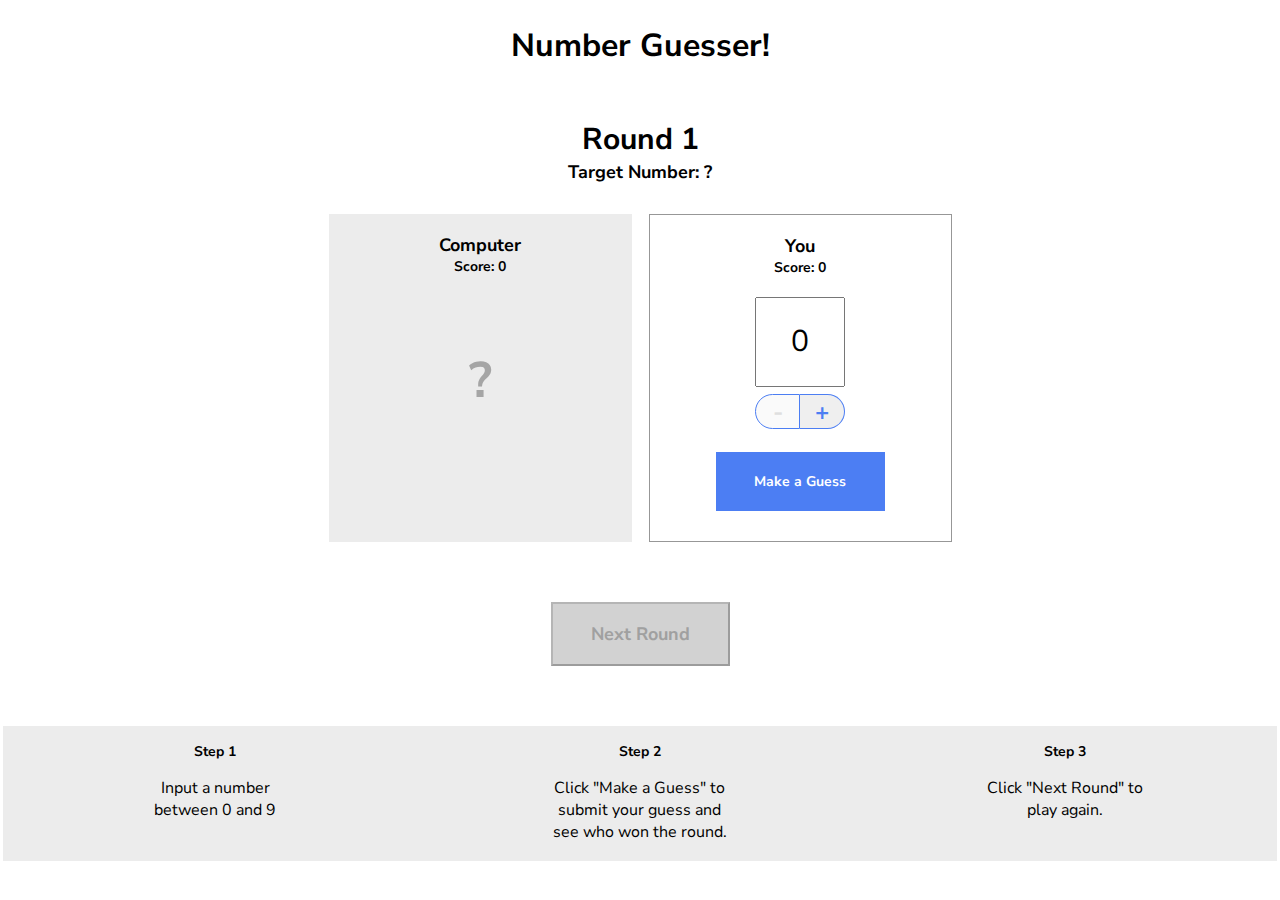
<file: Challenge-Project-Number-Guesser-main/Challenge-Project-Number-Guesser-main/index.html>
<!doctype html>

<html>
  <head>
    <title>Number Guesser</title>
    <link href="https://fonts.googleapis.com/css?family=Nunito+Sans:400,700" rel="stylesheet">
    <link rel="stylesheet" href="./style.css">
  </head>
  <body>
    <div class="game-container">
      <header>
        <h1>Number Guesser!</h1>
      </header>
      
      <div class="rounds">
        <p class="round-label">Round <span id="round-number">1</span></p>
        <p class="guess-label">Target Number: <span id="target-number">?</span></p>
      </div>

      <div class="guessing-area">
        <div class="guess computer-guess">
          <div class="guess-title">
            <p class="guess-label">Computer</p>
            <p class="score-label">Score: <span id="computer-score">0</span></p>
          </div>
          <p id="computer-guess">?</p>
          <p class="winning-text" id="computer-wins"></p>
        </div>
        <div class="guess human-guess">
          <div class="guess-title">
            <p class="guess-label">You</p>
            <p class="score-label">Score: <span id="human-score">0</span></p>
          </div>
          <input type="number" id="human-guess" min=0 max=9 value=0>
          <div class="number-controls">
            <button class="number-control left" id="subtract" disabled>-</button>
            <button class="number-control right" id="add">+</button>
          </div>
          <button class="button" id="guess">Make a Guess</button>
        </div>
      </div>

      <div class="next-round-container">
        <button class="button" id="next-round" disabled>Next Round</button>
      </div>

    </div>
    
    <div class="instructions">
      <div class="instruction">
        <h3>Step 1</h3>
        <p>Input a number between 0 and 9</p>
      </div>
      <div class="instruction">
        <h3>Step 2</h3>
        <p>Click "Make a Guess" to submit your guess and see who won the round.</p>
      </div>
      <div class="instruction">
        <h3>Step 3</h3>
        <p>Click "Next Round" to play again.</p>
      </div>
    </div>

    <script src="./script.js"></script>
    <script src="./game.js"></script>
  </body>
</html>
</file>
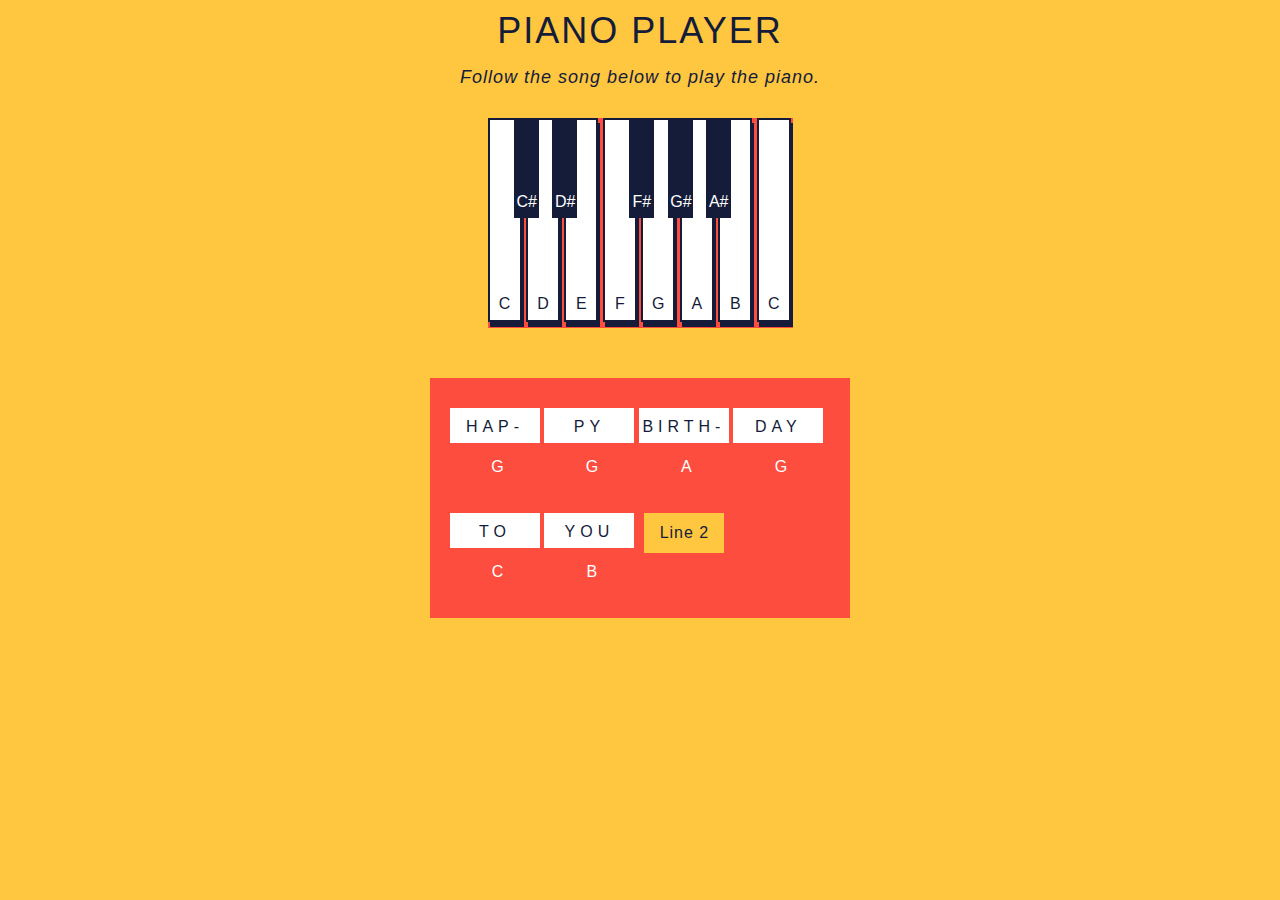
<file: Piano-Keys-main/Piano-Keys-main/index.html>
<!DOCTYPE html>
<html lang="en" >

<head>
  <meta charset="UTF-8">
  <link rel="stylesheet" href="style.css">
</head>

<body>
  <p class='title'>Piano Player</p>
  <p id='demo'>Follow the song below to play  the piano.</p>
  <section class="piano">
    <section id='c-key' class="key">
      <section class='keynote'>C</section>
    </section>
    <section id='c-sharp-key' class="black-key">
      <section class='black-keynote'>C#</section>
    </section>
    <section id='d-key' class="key">
      <section class='keynote'>D</section>
    </section>
    <section id='d-sharp-key' class="black-key">
      <section class='black-keynote'>D#</section>
    </section>
    <section id='e-key' class="key">
      <section class='keynote'>E</section>
    </section>
    <section id='f-key' class="key">
      <section class='keynote'>F</section>
    </section>
    <section id='f-sharp-key' class="black-key">
      <section class='black-keynote'>F#</section>
    </section>
    <section id='g-key' class="key">
      <section class='keynote'>G</section>
    </section>
    <section id='g-sharp-key' class="black-key">
      <section class='black-keynote'>G#</section>
    </section>
    <section id='a-key' class="key">
      <section class='keynote'>A</section>
    </section>
    <section id='a-sharp-key' class="black-key">
      <section class='black-keynote'>A#</section>
    </section>
    <section id='b-key' class="key">
      <section class='keynote'>B</section>
    </section>
    <section id='high-c-key' class="key">
      <div class='keynote'>C</div>
    </section>
  </section>

  <section id='lyrics'>
    <section id='column-one'>
      <section id="word-one">HAP-</section>
      <section id="letter-note-one">G</section>
    </section>
    <section id='column-two'>
      <section id="word-two">PY</section>
      <section id="letter-note-two">G</section>
    </section>
    <section id='column-three'>
      <section id="word-three">BIRTH-</section>
      <section id="letter-note-three">A</section>
    </section>
    <section id='column-four'>
      <section id="word-four">DAY</section>
      <section id="letter-note-four">G</section>
    </section>
    <section id='column-five'>
      <section id="word-five">TO</section>
      <section id="letter-note-five">C</section>
    </section>
    <section id='column-six'>
      <section id="word-six">YOU</section>
      <section id="letter-note-six">B</section>
    </section>
    <section id='column-optional' class='column-optional'>
      <section id="word-optional">END</section>
      <section id="letter-note-optional">A</section>
    </section>

    <button id="first-next-line">Line 2</button>
    <button id="second-next-line">Line 3</button>
    <button id="third-next-line">Line 4</button>
    <button id="fourth-next-line">Reset</button>
  </section>

  <script  src="main.js"></script>

</body>
</html>
</file>
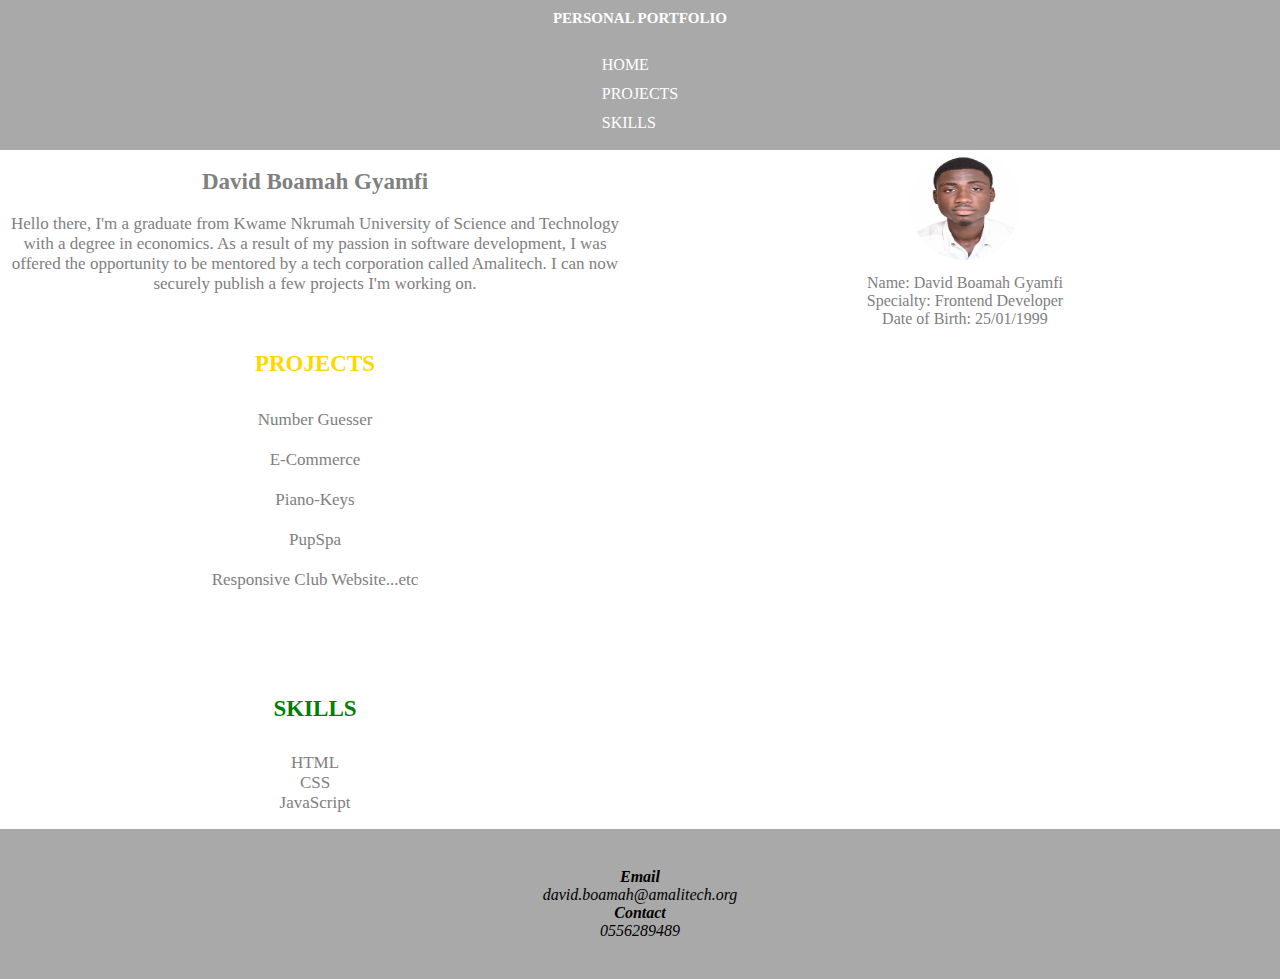
<file: home.html>
<!DOCTYPE html>
<html lang="en">

<head>
    <meta charset="UTF-8">
    <meta http-equiv="X-UA-Compatible" content="IE=edge">
    <meta name="viewport" content="width=device-width, initial-scale=1.0">
    <link rel="stylesheet" href="./home.css">
    <title>My Personal Portfolio</title>
</head>

<body>
    <header>
        <div>
            <h1>Personal Portfolio</h1>
        </div>
        <nav>
            <ul>
                <a href="">
                    <li class="red">Home</li>
                </a>
                <a href="#project">
                    <li class="gold">Projects</li>
                </a>
                <a href="#skills">
                    <li class="green">Skills</li>
                </a>
            </ul>
        </nav>
    </header>
    <main>
        <div>
            <h2>david boamah gyamfi</h2>
            <p>Hello there, I'm a graduate from Kwame Nkrumah University of Science and Technology with a degree in
                economics.
                As a result of my passion in software development, I was offered the opportunity to be mentored by a
                tech
                corporation called Amalitech. I can now securely publish a few projects I'm working on.
            </p>
        </div>

        <div class="pic">
            <img src="./David Gyamfi Boamah_Photo.JPG" alt="image" width="110px" height="110px" title="vido">
            <figcaption>
                Name: David Boamah Gyamfi <br>
                Specialty: Frontend Developer <br>
                Date of Birth: 25/01/1999
            </figcaption>
        </div>
        <div>
            <h3 id="project">Projects</h3>
            <ol>
                <a href="./Challenge-Project-Number-Guesser-main/Challenge-Project-Number-Guesser-main/index.html">
                    <li>Number
                        Guesser</li>
                </a>
                <a href="./E-Commerce-main/E-Commerce-main/index.html">
                    <li>E-Commerce</li>
                </a>
                <a href="./Piano-Keys-main/Piano-Keys-main/index.html">
                    <li>Piano-Keys</li>
                </a>
                <a href="./PupSpa-main/PupSpa-main/index.html">
                    <li>PupSpa</li>
                </a>
                <a href="./Responsive_Club_Website-main/Responsive_Club_Website-main/index.html">
                    <li>Responsive Club Website...etc</li>
                </a>
            </ol>
        </div>
        <div class="skills">
            <h4 id="skills">Skills</h4>
            <ol>
                <li>HTML</li>
                <li>CSS</li>
                <li>JavaScript</li>
            </ol>
        </div>


    </main>
    <footer>
        <strong>Email</strong> david.boamah@amalitech.org <br>
        <strong>Contact</strong> 0556289489
    </footer>



</body>

</html>
</file>
<file: Challenge-Project-Number-Guesser-main/Challenge-Project-Number-Guesser-main/style.css>
* {
  font-family: 'Nunito Sans';
  box-sizing: border-box;
}

body {
  margin: 0 auto;
  padding: 3px;
  background-color: #fff;
}

.game-container {
  max-width: 640px;
  margin: 0 auto;
  text-align: center;
}

header {
  display: flex;
  justify-content: center
}

.rounds {
  display: flex;
  flex-direction: column;
  align-items: center;
  margin-bottom: 30px;
}

.round-label {
  font-size: 30px;
  font-weight: 700;
  margin-bottom: 0px;
}

.guess {
  min-width: 303px;
  height: 328px;
  display: flex;
  flex-direction: column;
  align-items: center;
  padding: 19px;
}

.guessing-area {
  display: flex;
  justify-content: space-around;
  align-items: flex-start;
  margin-bottom: 60px;
}

.guess-title {
  display: flex;
  flex-direction: column;
  align-items: center;
  justify-content: flex-start;
  margin-bottom: 20px;
}

.guess-label {
  font-size: 18px;
  font-weight: 700;
  margin: 0;
}

.score-label {
  font-size: 14px;
  font-weight: 700;
  margin: 0;
}

.target-guess {
  display: flex;
  flex-direction: column;
  align-items: center;
  justify-content: flex-start;
}

.computer-guess {
  background-color: #ececec;
}

#computer-guess {
  font-size: 50px;
  font-weight: 700;
  color: #a5a5a5;
}

.human-guess {
  border: 1px solid #979797;
}

.guess input {
  height: 90px;
  width: 90px;
  font-size: 30px;
  text-align: center;
  margin: 0 auto;
  margin-bottom: 7px;
}

.number-controls {
  font-size: 0;
  margin-bottom: 23px;
}

.number-control {
  border: solid 1px #4c7ef3;
  display: inline-block;
  width: 45px;
  height: 35px;
  font-size: 24px;
  font-weight: 700;
  color: #4c7ef3;
  cursor: pointer;
}

.number-controls button[disabled] {
  color: #dfdfdf;
  cursor: default;
}

.left {
  border-top-left-radius: 22.5px;
  border-bottom-left-radius: 22.5px;
}

.right {
  border-top-right-radius: 22.5px;
  border-bottom-right-radius: 22.5px;
  border-left-width: 0px;
}

.controls {
  display: flex;
  justify-content: space-around;
}

.button {
  background-color: #4c7ef3;
  color: #fff;
  cursor: pointer;
}

#guess {
  padding: 20px;
  width: 169px;
  height: 59px;
  border: none;
  font-weight: 700;
  font-size: 14px;
}

input[type=number]::-webkit-inner-spin-button {
  -webkit-appearance: none;
}

#next-round {
  width: 179px;
  height: 64px;
  font-size: 18px;
  font-weight: bold;
  margin-left: auto;
  margin-right: auto;
  margin-bottom: 60px;
}
  
.button[disabled] {
  background-color: #d2d2d2;
  color: #a0a0a0;
  cursor: default;
}

.instructions {
  background-color: #ececec;
  width: 100%;
  display: flex;
  justify-content: space-around;
}

.instruction {
  width: 180px;
  padding: 2px;
  text-align: center;
}

.instructions h3 {
  font-size: 14px;
}


.winning-text, .winning-text[disabled] {
  color: #ec3636;
  font-weight: 700;
}
</file>
<file: Piano-Keys-main/Piano-Keys-main/style.css>
body {
    margin: 0;
    padding: 0;
    font-family: sans-serif;
    background: #ffc63f;
}

.title {
    font-size: 36px;
    margin-top: 10px;
    margin-bottom: 0px;
    padding: 0;
    color: #141c3a;
    text-transform: uppercase;
    letter-spacing: 2px;
    text-align: center;
}

#demo {
    text-align: center;
    font-size: 18px;
    margin-top: 15px;
    color: #141c3a;
    letter-spacing: 1px;
    font-style: italic;
}

.piano {
    width: 305px;
    height: 210px;
    display: block;
    margin: 0 auto;
    background-color: #fd4d3f;
    margin-top: 30px;
}

.key {
    width: 30px;
    height: 200px;
    display: inline-block;
    border: solid #141c3a 2px;
    box-shadow: 2px 5px;
    background-color: white;
    color: #141c3a;
}

.black-key {
    width: 25px;
    height: 100px;
    display: inline-block;
    background-color: #141c3a;
    color: white;
    position: absolute;
    margin-left: -12px;
    padding: 0px;
}

.keynote {
    width: 20px;
    height: 20px;
    text-align: center;
    display: block;
    margin: 0 auto;
    margin-top: 175px;
    color: #141c3a;
}

.black-keynote {
    width: 20px;
    height: 20px;
    text-align: center;
    display: block;
    margin: 0 auto;
    margin-top: 75px;
}

#lyrics {
    width: 400px;
    height: 240px;
    display: block;
    margin: 0 auto;
    padding-left: 20px;
    margin-top: 50px;
    background-color: #fd4d3f;
}

#column-one,
#column-two,
#column-three,
#column-four,
#column-five,
#column-six,
#column-optional {
    width: 90px;
    display: inline-block;
    text-align: center;
    margin-top: 30px;
}

#column-optional {
    display: none;
}

#word-one,
#word-two,
#word-three,
#word-four,
#word-five,
#word-six,
#word-optional {
    background-color: white;
    width: 90px;
    height: 25px;
    padding-top: 10px;
    letter-spacing: 5px;
    color: #141c3a;
}

#letter-note-one,
#letter-note-two,
#letter-note-three,
#letter-note-four,
#letter-note-five,
#letter-note-six,
#letter-note-optional {
    color: white;
    width: 25px;
    height: 25px;
    margin-top: 15px;
    margin-left: 35px;
}

#first-next-line,
#second-next-line,
#third-next-line,
#fourth-next-line {
    width: 80px;
    height: 40px;
    font-size: 16px;
    position: absolute;
    margin-top: 30px;
    margin-left: 10px;
    border: none;
    background-color: #ffc63f;
    color: #141c3a;
    letter-spacing: 1px;
    cursor: pointer;
}
</file>
<file: home.css>
body {
    margin: 0;

}

html {
    scroll-behavior: smooth;
}

header {
    height: 150px;
    background-color: darkgray;
    color: white;
    display: flex;
    flex-direction: column;
    align-items: center;
}

header h1 {
    font-size: 15px;
    text-transform: uppercase;
}

header h1:hover {
    color: black;
    font-size: 18px;
}

nav a {
    list-style: none;
    text-decoration: none;
    color: white;
    text-align: left;
    display: block;
}

nav .red:hover {
    color: red;
}

nav .gold:hover {
    color: gold;
}

nav .green:hover {
    color: rgb(0, 253, 0);
}


nav ul {
    padding: 0;
}

nav li {
    margin-top: 5px;
    text-transform: uppercase;
    padding: 3px;
}

main h2 {
    font-weight: bolder;
    text-transform: capitalize;
    color: gray;
    text-align: center;
    font-size: 23px;
}

main p {
    font-size: 17px;
    text-align: center;
    color: gray;
}

main .pic {
    text-align: center;
    margin-top: 20px;
    margin-bottom: 40px;
}

main img {
    border-radius: 50%;
}

main h3 {
    text-align: center;
    text-transform: uppercase;
    color: gold;
    font-size: 23px;
}

main figcaption {
    color: gray;
    margin-top: 10px;
}

ol a {
    list-style: none;
    text-decoration: none;
    text-align: left;
    display: block;
    padding: 10px;
}

ol {
    padding: 0;

}

ol li {
    text-align: center;
    font-size: 17px;
    color: gray;

}

main h4 {
    text-align: center;
    text-transform: uppercase;
    color: green;
    font-size: 23px;
    margin-top: 80px;
}

footer {
    background-color: darkgray;
    color: black;
    font-style: italic;
    height: 150px;
    text-align: center;
    display: flex;
    flex-direction: column;
    align-items: center;
    justify-content: center;
}

@media only screen and (min-width: 375px) {
    main {
        display: grid;
        grid-template-columns: 1fr 1fr;
        column-gap: 20px;
    }

    main .pic {
        text-align: center;
        margin: 0;
    }

    .skills {
        grid-column: 1 / 2;
    }
}
</file>
